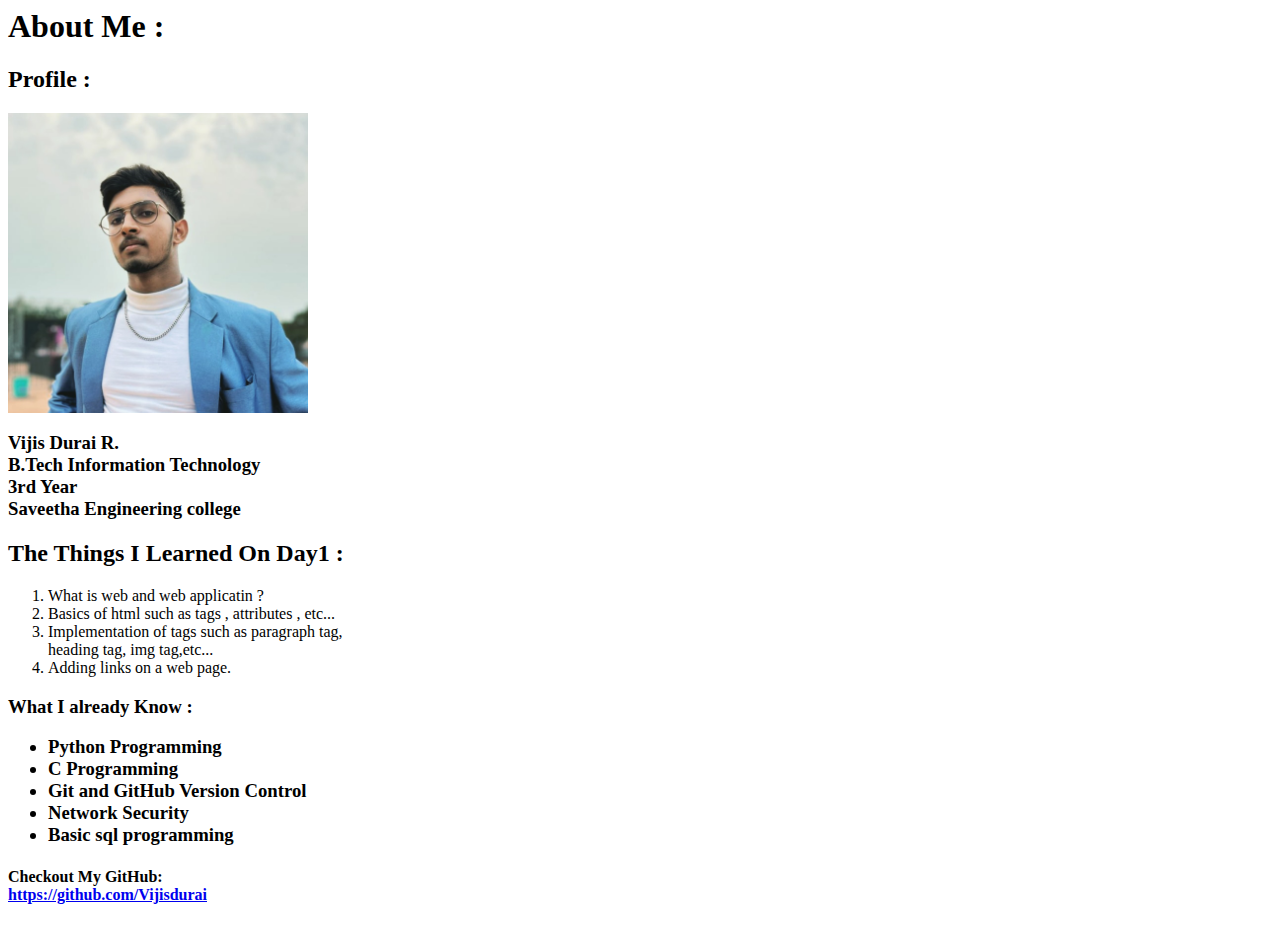
<file: day1/index.html>
<html lang="en">
<head>
    <meta charset="UTF-8">
    <meta name="viewport" content="width=device-width, initial-scale=1.0">
    <title>Vijis Durai</title>
    <h1>About Me :</h1>
</head>
<body>
    <h2>Profile :</h2>
    <img src="/day1/VIJIS.jpg" alt="image broken" height="300px" >
    <h3>
    <p>Vijis Durai R.
        <br>
        B.Tech Information Technology
        <br>
        3rd Year
        <br>
        Saveetha Engineering college
    </p></h3>
    <h2>The Things I Learned On Day1 :</h3>
    <ol>
       <li>What is web and web applicatin ?</li>
       <li>Basics of html such as tags , attributes , etc... </li>
       <li>Implementation of tags such as paragraph tag, 
        <br>heading tag, img tag,etc... </li>
       <li>Adding links on a web page.</li>
    </ol>
    <h3>What I already Know :
    <ul>
        <li>Python Programming</li>
        <li>C Programming</li>
        <li>Git and GitHub Version Control</li>
        <li>Network Security</li>
        <li>Basic sql programming</li>
    </ul>
</h3>
    <h4>Checkout My GitHub:
        <br>
    <a href="https://github.com/Vijisdurai">https://github.com/Vijisdurai</a>
    </h4>
</body>
</html>
</file>
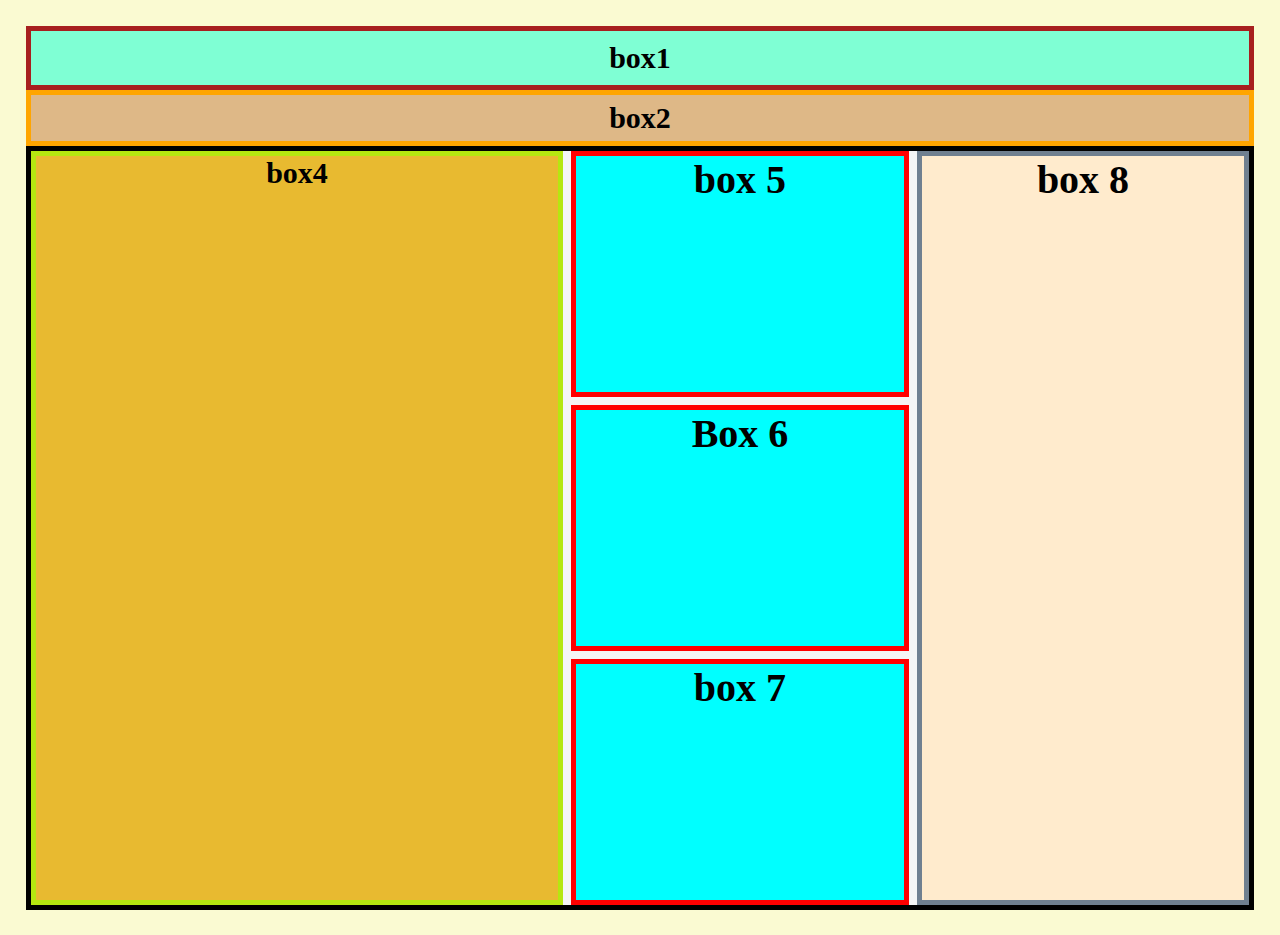
<file: day3/index.html>
<html lang="en">
<head>
    <meta charset="UTF-8">
    <meta name="viewport" content="width=device-width, initial-scale=1.0">
    <title>CSSbox Model</title>
    <link rel="stylesheet" href="/day3/index.css">
</head>
<body>
    <div class="container"></div>
        <div id="box1">
                box1
        </div>
        <div id="box2">
            box2
        </div>
        <div class="box3">
            <div id="box4">box4</div>
            <div class="middle-column">
                <div id="box5">box 5</div>
                <div id="box6">Box 6</div>
                <div id="box7">box 7</div>
            </div>
            <div id="box8">box 8</div>
        </div>
        
    </div>
</body>
</html>
</file>
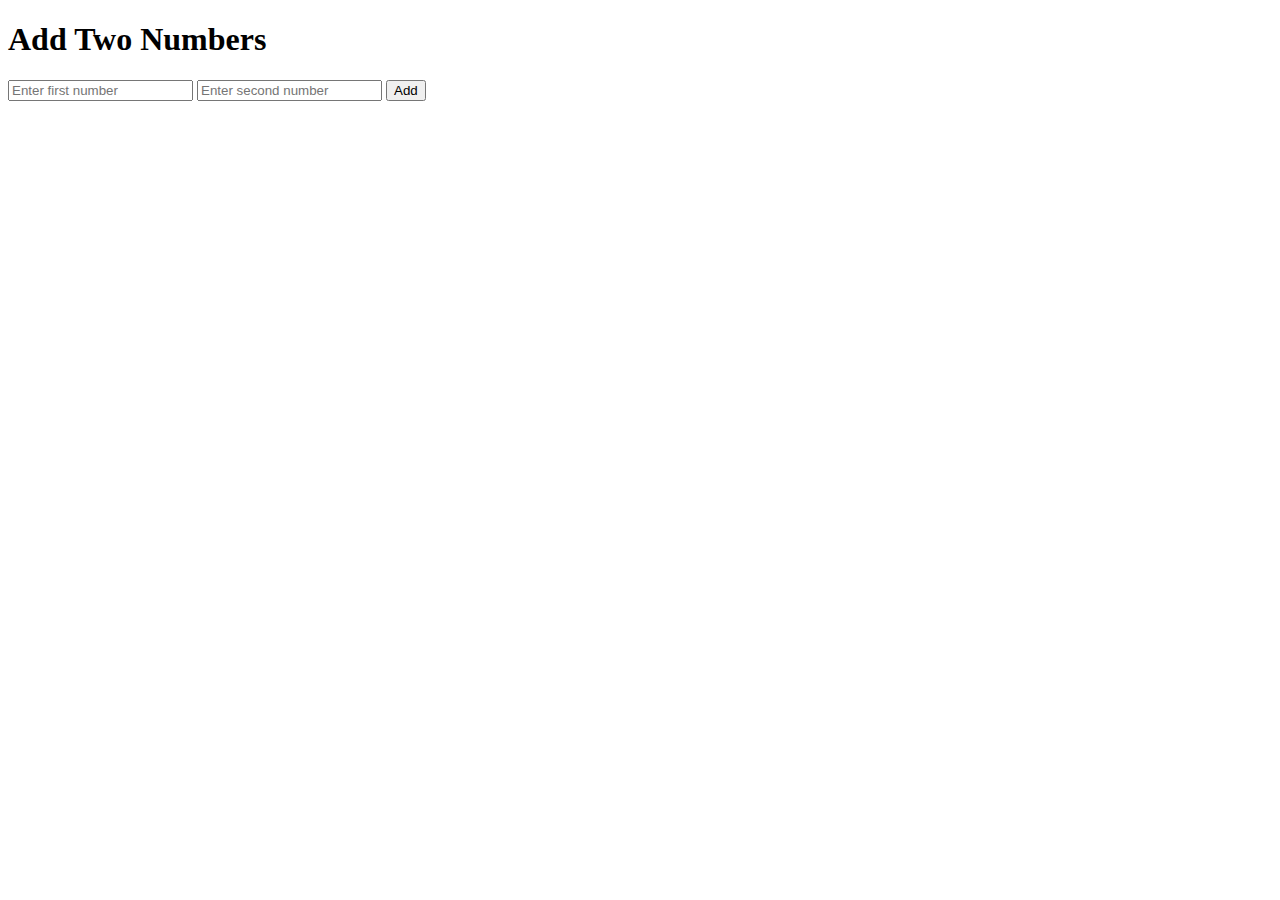
<file: day 10/task4.html>
<!DOCTYPE html>
<html lang="en">
<head>
    <meta charset="UTF-8">
    <meta name="viewport" content="width=device-width, initial-scale=1.0">
    <title>Add Two Numbers</title>
</head>
<body>
    <h1>Add Two Numbers</h1>
    <input type="text" id="num1" placeholder="Enter first number">
    <input type="text" id="num2" placeholder="Enter second number">
    <button id="addButton" onclick="add()">Add</button>
    <p id="result" style="font-size: xx-large;"></p>

    <script>
    function add() {
        var num1 = parseFloat(document.getElementById("num1").value);
        var num2 = parseFloat(document.getElementById("num2").value);
        var result = num1 + num2;
        document.getElementById("result").innerText = "Result: " + result;
    }
    </script>
</body>
</html>
</file>
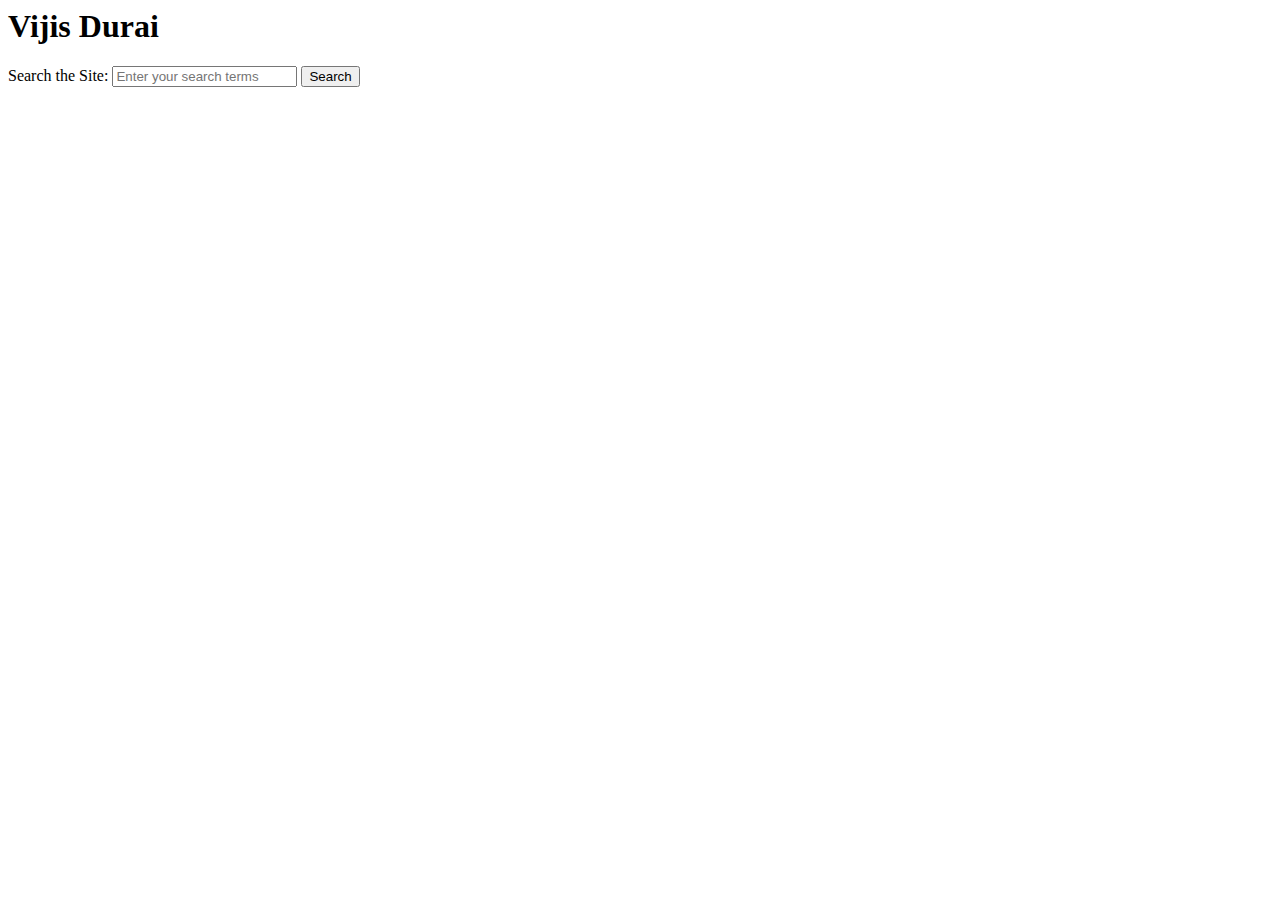
<file: day1/day1.html>
<html lang="en">
<head>
    <meta charset="UTF-8">
    <meta name="viewport" content="width=device-width, initial-scale=1.0">
    <title>Document</title>
    <h1>Vijis Durai</h1>
</head>
<body>
    <form action="search_results.php" method="get">
        <label for="search_query">Search the Site:</label>
        <input type="search" id="search_query" name="q" placeholder="Enter your search terms">
        <button type="submit">Search</button>
      </form>
      
      
    
      

    
</body>
</html>
</file>
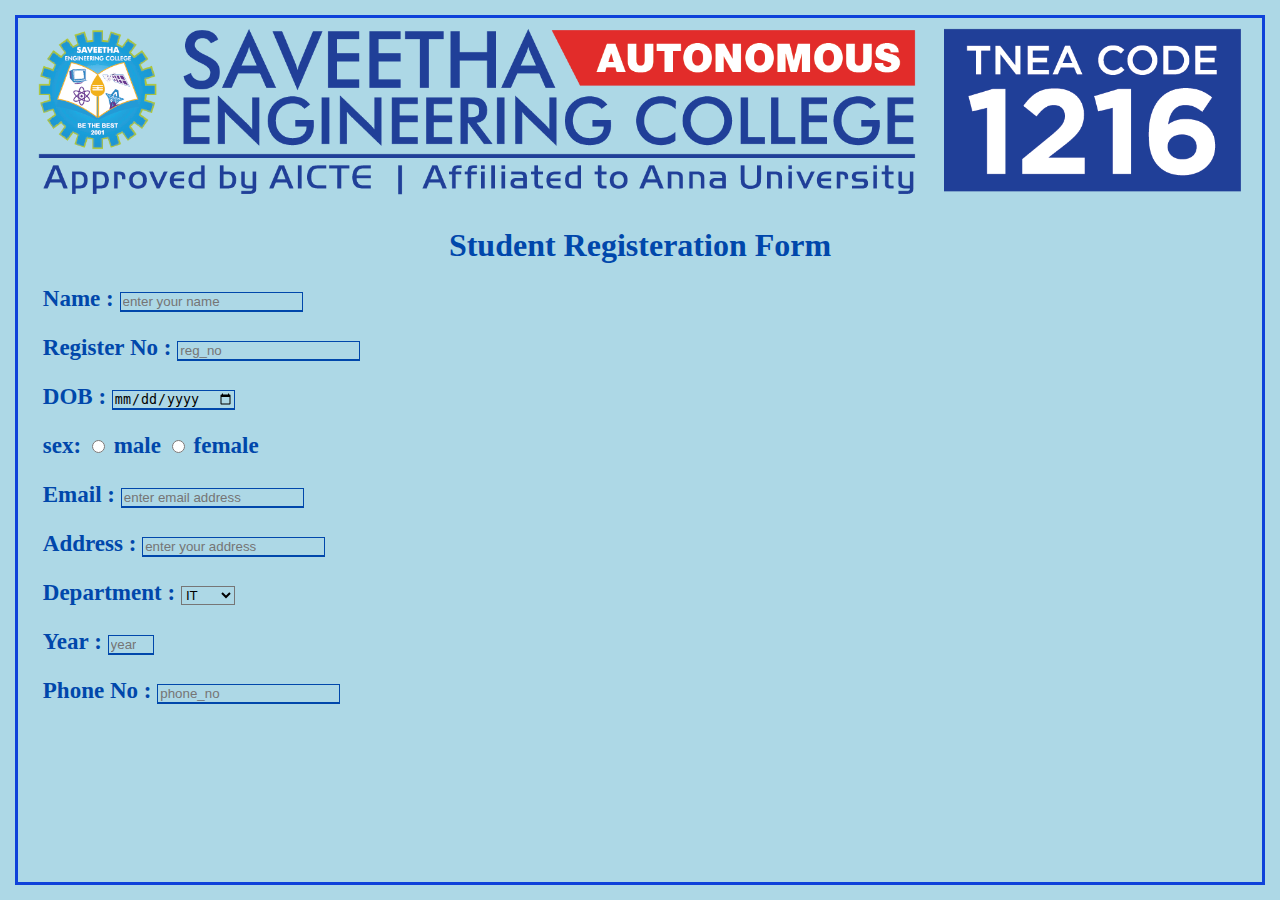
<file: day2/form.html>
<html lang="en">
<head>
    <meta charset="UTF-8">
    <meta name="viewport" content="width=device-width, initial-scale=1.0">
    <title>student registration form</title>
    <link rel="stylesheet" href="/day2/form.css">
</head>
<body>
    <center>
        <img src="/day2/saveetha.png" alt="image broken" >
        <h1>Student Registeration Form</h1>
        <form action="">
            <div>
                <div class="name">
                    <label for="name">Name :</label>
                    <input type="text" id="name" name="Name"  size="20" placeholder="enter your name">

                </div>
                <br>
                <div class="reg_no">
                    <label for="reg_no">Register No :</label>
                    <input type="tel" id="reg_no" name="reg_no" placeholder="reg_no">

                </div>
                <br>
                <div class="dob">
                    <label for="dob">DOB :</label>
                    <input type="date" id="dob" name="dob" placeholder="Date of Birth">

                </div>
                <br>
                <div class="sex">
                    sex:
                    <label for="option1">
                        <input class="sex" type="radio" id="option1" name="sex" value="male"> male
                    </label>
                    <label for="option2">
                        <input type="radio" id="option2" name="sex" value="female"> female
                    </label>
                    

                </div>
                <br>
                <div class="email">
                    <label for="email">Email :</label>
                    <input type="email" id="email" name="email" placeholder="enter email address">

                </div>
                <br>
                <div class="address">
                    <label for="address">Address :</label>
                    <input type="text" id="address" name="address" placeholder="enter your address">

                </div>
                <br>
                <div class="department">
                    <label for="department">Department :</label>
                    <select name="department" id="department">
                        <option value="IT">IT</option>
                        <option value="CSE">CSE</option>
                        <option value="AIDS">AIDS</option>
                        <option value="AIML">AIML</option>
                        <option value="IOT">IOT</option>
                        <option value="CS">CS</option>
                        <option value="EEE">EEE</option>
                        <option value="ECE">ECE</option>
                    </select>

                </div>
                <br>
                <div class="year">
                    <label for="year">Year :</label>
                    <input type="number" id=reg_no" name="reg_no" placeholder="year" min="1" max="4">

                </div>
                <br>
                <div class="phone_no">
                    <label for="phone_no">Phone No :</label>
                    <input type="tel" id="phone_no" name="phone_no" placeholder="phone_no" pattern="[0-9]{10}">

                </div>
            </div>
        </form>
    </center>
    
</body>
</html>
</file>
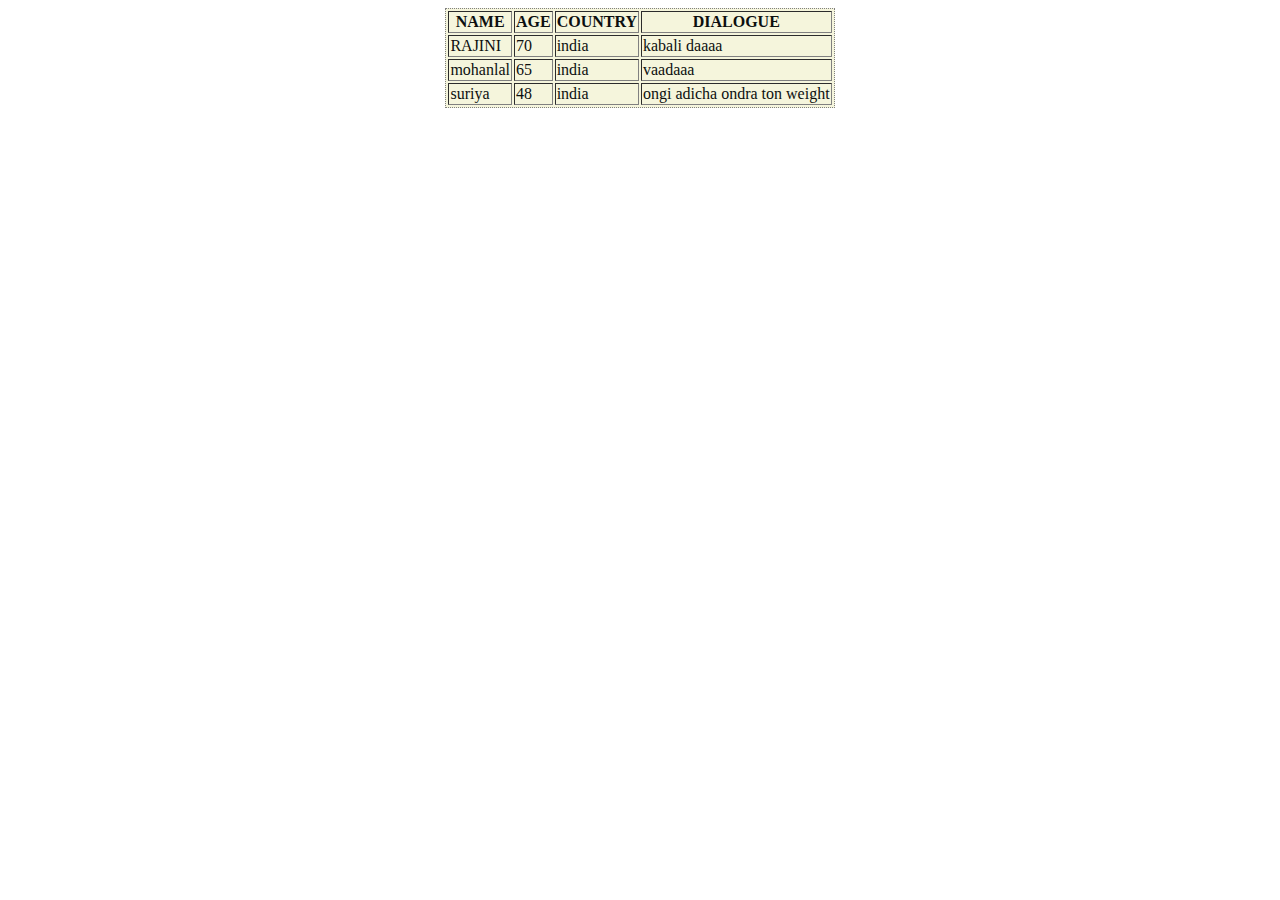
<file: day2/table.html>
<style>
    table{
        background-color: beige;
        border-style: dotted;
    

    }
</style>
<html lang="en">
<head>
    <meta charset="UTF-8">
    <meta name="viewport" content="width=device-width, initial-scale=1.0">
    <title>Table</title>
    
</head>
<body >
<center>
    <table border="1px" style="color: rgb(12, 15, 15);">

        <tr >
            <th>NAME</th>
            <th>AGE</th>
            <th>COUNTRY</th>
            <th>DIALOGUE</th>
        </tr>
        <TR>
            <TD>RAJINI</TD>
            <TD>70</TD>
            <TD>india</TD>
            <td>kabali daaaa</td>
        </TR>
        <tr>
            <td>mohanlal</td>
            <td>65</td>
            <td>india</td>
            <td>vaadaaa</td>
        </tr>
        <tr>
            <td>suriya</td>
            <td>48</td>
            <td>india</td>
            <td>ongi adicha ondra ton weight</td>
        </tr>
    </table>
</center>
</body>
</html>
</file>
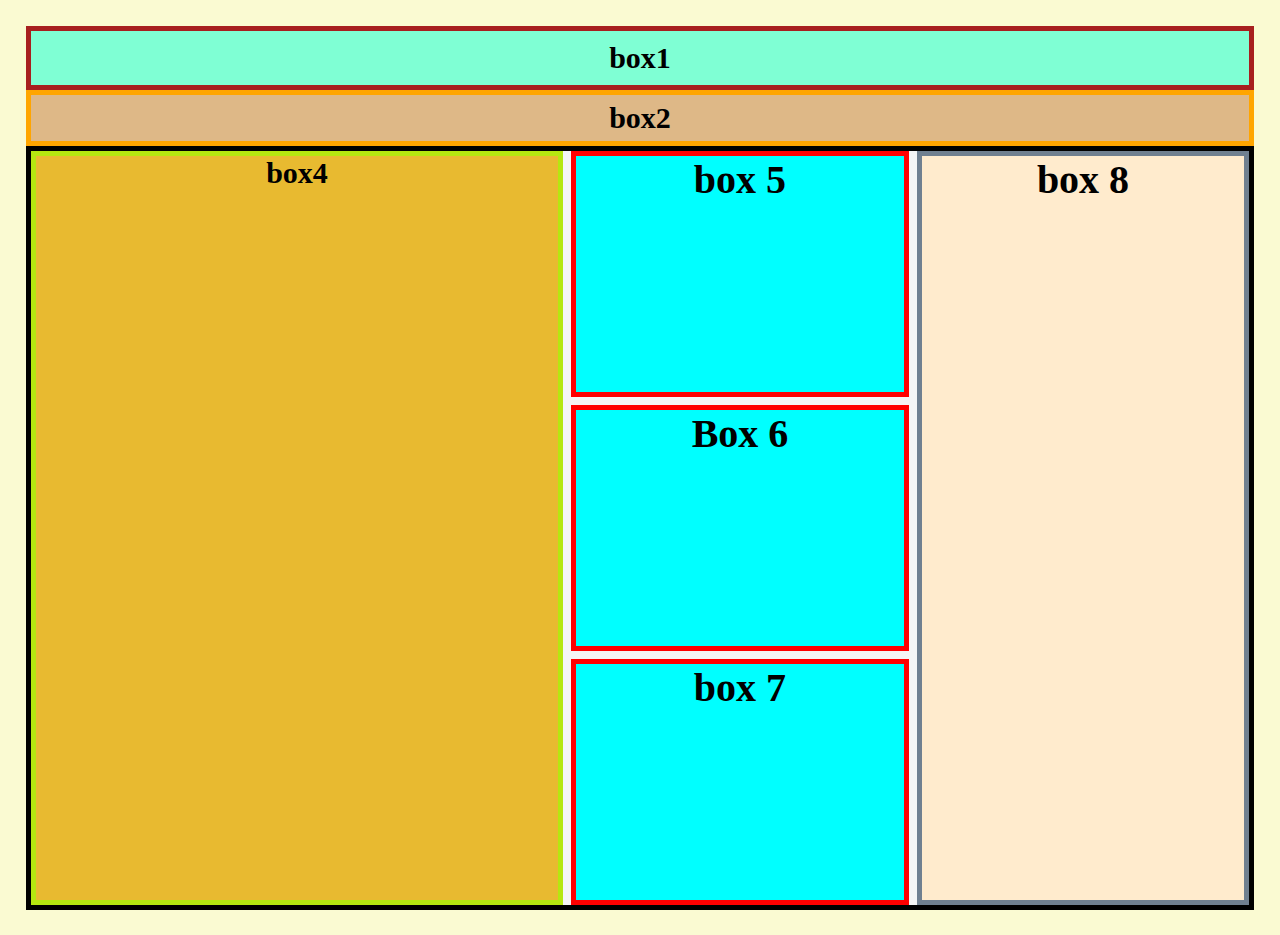
<file: day3/CssBox.html>
<html lang="en">
<head>
    <meta charset="UTF-8">
    <meta name="viewport" content="width=device-width, initial-scale=1.0">
    <title>CSSbox Model</title>
    <link rel="stylesheet" href="/day3/CssBox.css">
</head>
<body>
    <div class="container"></div>
        <div id="box1">
                box1
        </div>
        <div id="box2">
            box2
        </div>
        <div class="box3">
            <div id="box4">box4</div>
            <div class="middle-column">
                <div id="box5">box 5</div>
                <div id="box6">Box 6</div>
                <div id="box7">box 7</div>
            </div>
            <div id="box8">box 8</div>
        </div>
        
    </div>
</body>
</html>
</file>
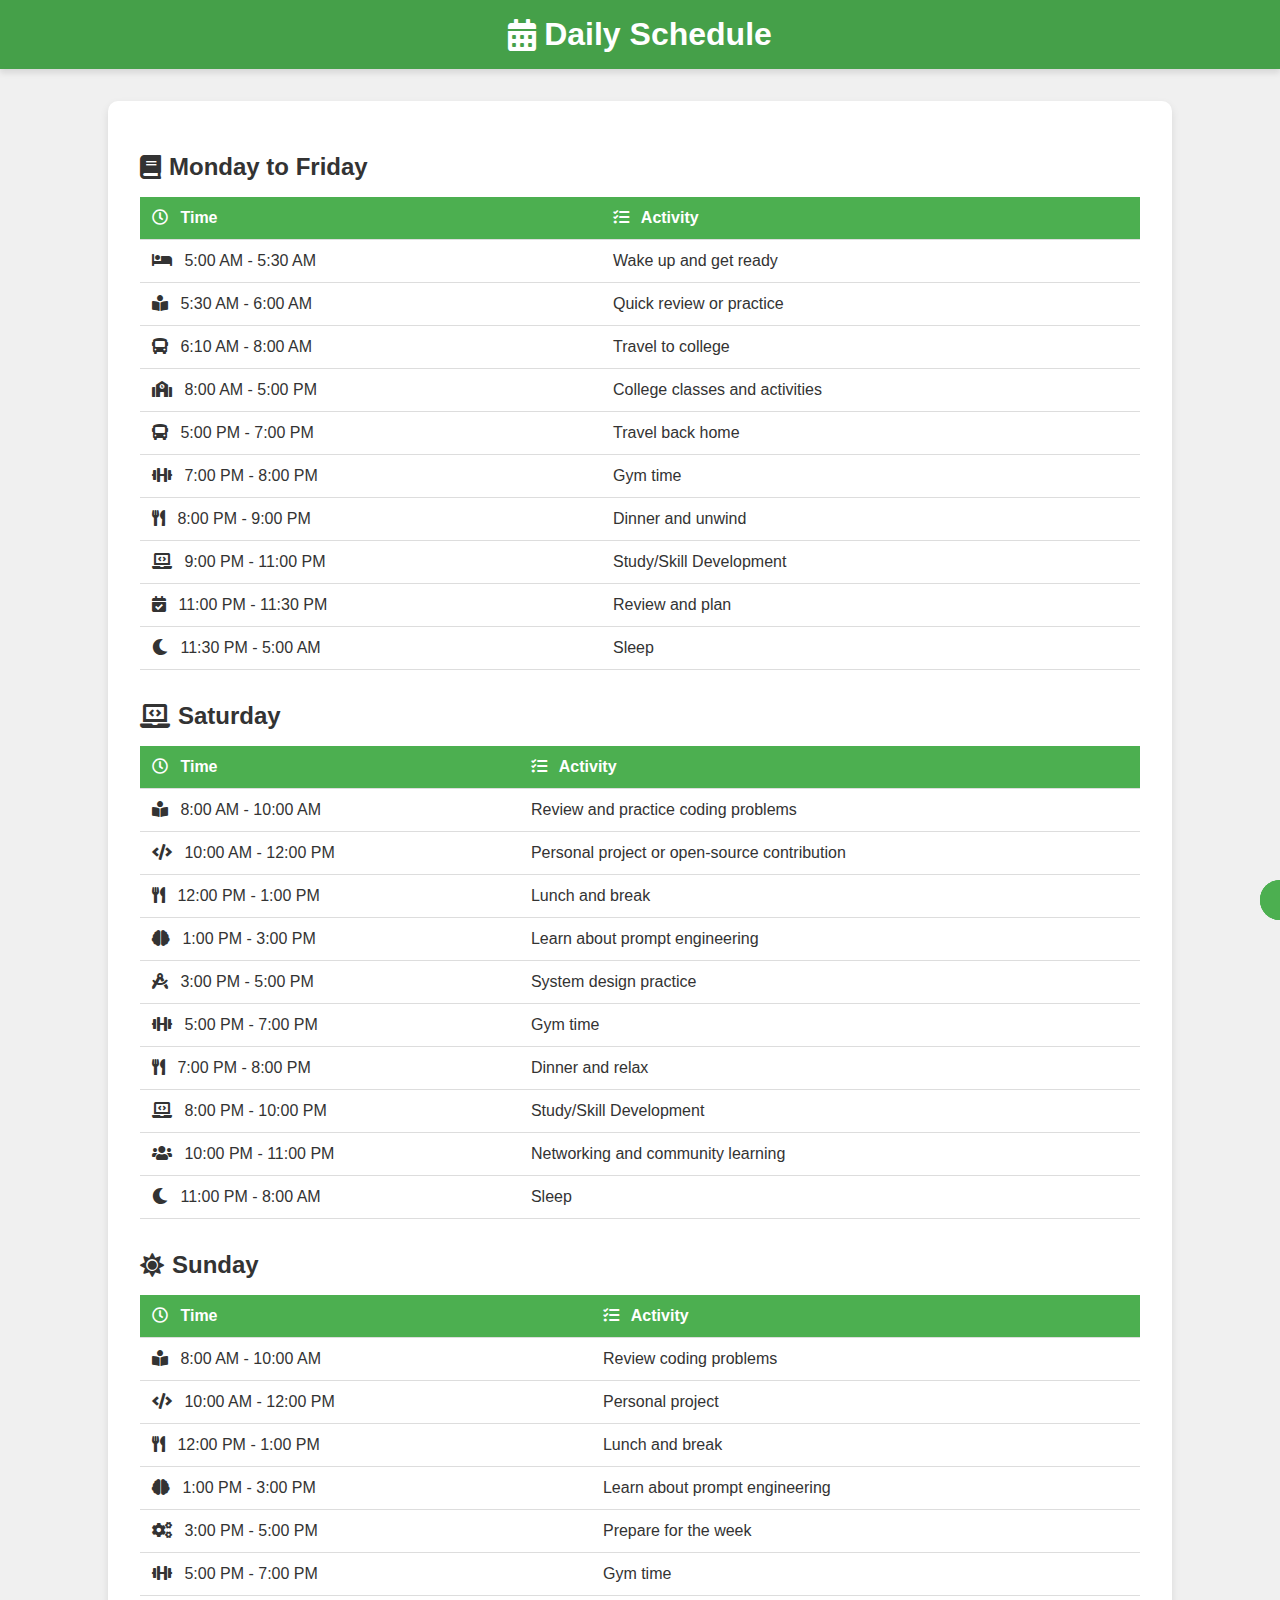
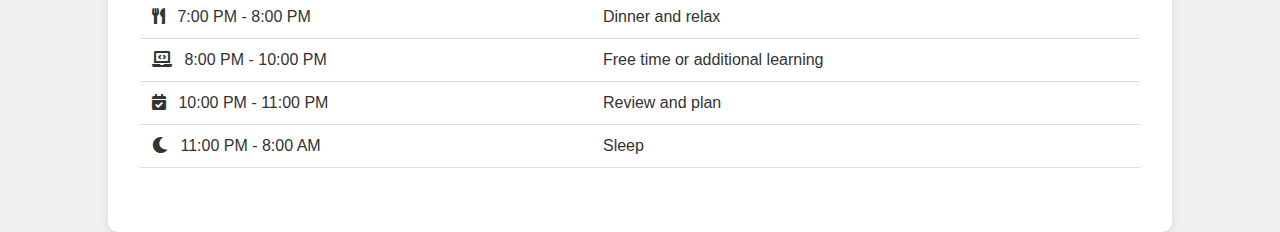
<file: project/s.html>
<!DOCTYPE html>
<html lang="en">
<head>
    <meta charset="UTF-8">
    <meta name="viewport" content="width=device-width, initial-scale=1.0">
    <title>Student Schedule</title>
    <link rel="stylesheet" href="/project/s.css">
    <link rel="stylesheet" href="https://cdnjs.cloudflare.com/ajax/libs/font-awesome/5.15.4/css/all.min.css">
</head>
<body>
    <header>
        <h1><i class="fas fa-calendar-alt"></i>Daily Schedule</h1>
    </header>
    <div class="container">
        <div class="day-schedule">
            <h2><i class="fas fa-book"></i> Monday to Friday</h2>
            <table>
                <thead>
                    <tr>
                        <th><i class="far fa-clock"></i> Time</th>
                        <th><i class="fas fa-tasks"></i> Activity</th>
                    </tr>
                </thead>
                <tbody>
                    <tr>
                        <td data-label="Time"><i class="fas fa-bed"></i> 5:00 AM - 5:30 AM</td>
                        <td data-label="Activity">Wake up and get ready</td>
                    </tr>
                    <tr>
                        <td data-label="Time"><i class="fas fa-book-reader"></i> 5:30 AM - 6:00 AM</td>
                        <td data-label="Activity">Quick review or practice</td>
                    </tr>
                    <tr>
                        <td data-label="Time"><i class="fas fa-bus"></i> 6:10 AM - 8:00 AM</td>
                        <td data-label="Activity">Travel to college</td>
                    </tr>
                    <tr>
                        <td data-label="Time"><i class="fas fa-school"></i> 8:00 AM - 5:00 PM</td>
                        <td data-label="Activity">College classes and activities</td>
                    </tr>
                    <tr>
                        <td data-label="Time"><i class="fas fa-bus"></i> 5:00 PM - 7:00 PM</td>
                        <td data-label="Activity">Travel back home</td>
                    </tr>
                    <tr>
                        <td data-label="Time"><i class="fas fa-dumbbell"></i> 7:00 PM - 8:00 PM</td>
                        <td data-label="Activity">Gym time</td>
                    </tr>
                    <tr>
                        <td data-label="Time"><i class="fas fa-utensils"></i> 8:00 PM - 9:00 PM</td>
                        <td data-label="Activity">Dinner and unwind</td>
                    </tr>
                    <tr>
                        <td data-label="Time"><i class="fas fa-laptop-code"></i> 9:00 PM - 11:00 PM</td>
                        <td data-label="Activity">Study/Skill Development</td>
                    </tr>
                    <tr>
                        <td data-label="Time"><i class="fas fa-calendar-check"></i> 11:00 PM - 11:30 PM</td>
                        <td data-label="Activity">Review and plan</td>
                    </tr>
                    <tr>
                        <td data-label="Time"><i class="fas fa-moon"></i> 11:30 PM - 5:00 AM</td>
                        <td data-label="Activity">Sleep</td>
                    </tr>
                </tbody>
            </table>
        </div>
        <div class="day-schedule">
            <h2><i class="fas fa-laptop-code"></i> Saturday</h2>
            <table>
                <thead>
                    <tr>
                        <th><i class="far fa-clock"></i> Time</th>
                        <th><i class="fas fa-tasks"></i> Activity</th>
                    </tr>
                </thead>
                <tbody>
                    <tr>
                        <td data-label="Time"><i class="fas fa-book-reader"></i> 8:00 AM - 10:00 AM</td>
                        <td data-label="Activity">Review and practice coding problems</td>
                    </tr>
                    <tr>
                        <td data-label="Time"><i class="fas fa-code"></i> 10:00 AM - 12:00 PM</td>
                        <td data-label="Activity">Personal project or open-source contribution</td>
                    </tr>
                    <tr>
                        <td data-label="Time"><i class="fas fa-utensils"></i> 12:00 PM - 1:00 PM</td>
                        <td data-label="Activity">Lunch and break</td>
                    </tr>
                    <tr>
                        <td data-label="Time"><i class="fas fa-brain"></i> 1:00 PM - 3:00 PM</td>
                        <td data-label="Activity">Learn about prompt engineering</td>
                    </tr>
                    <tr>
                        <td data-label="Time"><i class="fas fa-drafting-compass"></i> 3:00 PM - 5:00 PM</td>
                        <td data-label="Activity">System design practice</td>
                    </tr>
                    <tr>
                        <td data-label="Time"><i class="fas fa-dumbbell"></i> 5:00 PM - 7:00 PM</td>
                        <td data-label="Activity">Gym time</td>
                    </tr>
                    <tr>
                        <td data-label="Time"><i class="fas fa-utensils"></i> 7:00 PM - 8:00 PM</td>
                        <td data-label="Activity">Dinner and relax</td>
                    </tr>
                    <tr>
                        <td data-label="Time"><i class="fas fa-laptop-code"></i> 8:00 PM - 10:00 PM</td>
                        <td data-label="Activity">Study/Skill Development</td>
                    </tr>
                    <tr>
                        <td data-label="Time"><i class="fas fa-users"></i> 10:00 PM - 11:00 PM</td>
                        <td data-label="Activity">Networking and community learning</td>
                    </tr>
                    <tr>
                        <td data-label="Time"><i class="fas fa-moon"></i> 11:00 PM - 8:00 AM</td>
                        <td data-label="Activity">Sleep</td>
                    </tr>
                </tbody>
            </table>
        </div>
        <div class="day-schedule">
            <h2><i class="fas fa-sun"></i> Sunday</h2>
            <table>
                <thead>
                    <tr>
                        <th><i class="far fa-clock"></i> Time</th>
                        <th><i class="fas fa-tasks"></i> Activity</th>
                    </tr>
                </thead>
                <tbody>
                    <tr>
                        <td data-label="Time"><i class="fas fa-book-reader"></i> 8:00 AM - 10:00 AM</td>
                        <td data-label="Activity">Review coding problems</td>
                    </tr>
                    <tr>
                        <td data-label="Time"><i class="fas fa-code"></i> 10:00 AM - 12:00 PM</td>
                        <td data-label="Activity">Personal project</td>
                    </tr>
                    <tr>
                        <td data-label="Time"><i class="fas fa-utensils"></i> 12:00 PM - 1:00 PM</td>
                        <td data-label="Activity">Lunch and break</td>
                    </tr>
                    <tr>
                        <td data-label="Time"><i class="fas fa-brain"></i> 1:00 PM - 3:00 PM</td>
                        <td data-label="Activity">Learn about prompt engineering</td>
                    </tr>
                    <tr>
                        <td data-label="Time"><i class="fas fa-cogs"></i> 3:00 PM - 5:00 PM</td>
                        <td data-label="Activity">Prepare for the week</td>
                    </tr>
                    <tr>
                        <td data-label="Time"><i class="fas fa-dumbbell"></i> 5:00 PM - 7:00 PM</td>
                        <td data-label="Activity">Gym time</td>
                    </tr>
                    <tr>
                        <td data-label="Time"><i class="fas fa-utensils"></i> 7:00 PM - 8:00 PM</td>
                        <td data-label="Activity">Dinner and relax</td>
                    </tr>
                    <tr>
                        <td data-label="Time"><i class="fas fa-laptop-code"></i> 8:00 PM - 10:00 PM</td>
                        <td data-label="Activity">Free time or additional learning</td>
                    </tr>
                    <tr>
                        <td data-label="Time"><i class="fas fa-calendar-check"></i> 10:00 PM - 11:00 PM</td>
                        <td data-label="Activity">Review and plan</td>
                    </tr>
                    <tr>
                        <td data-label="Time"><i class="fas fa-moon"></i> 11:00 PM - 8:00 AM</td>
                        <td data-label="Activity">Sleep</td>
</file>
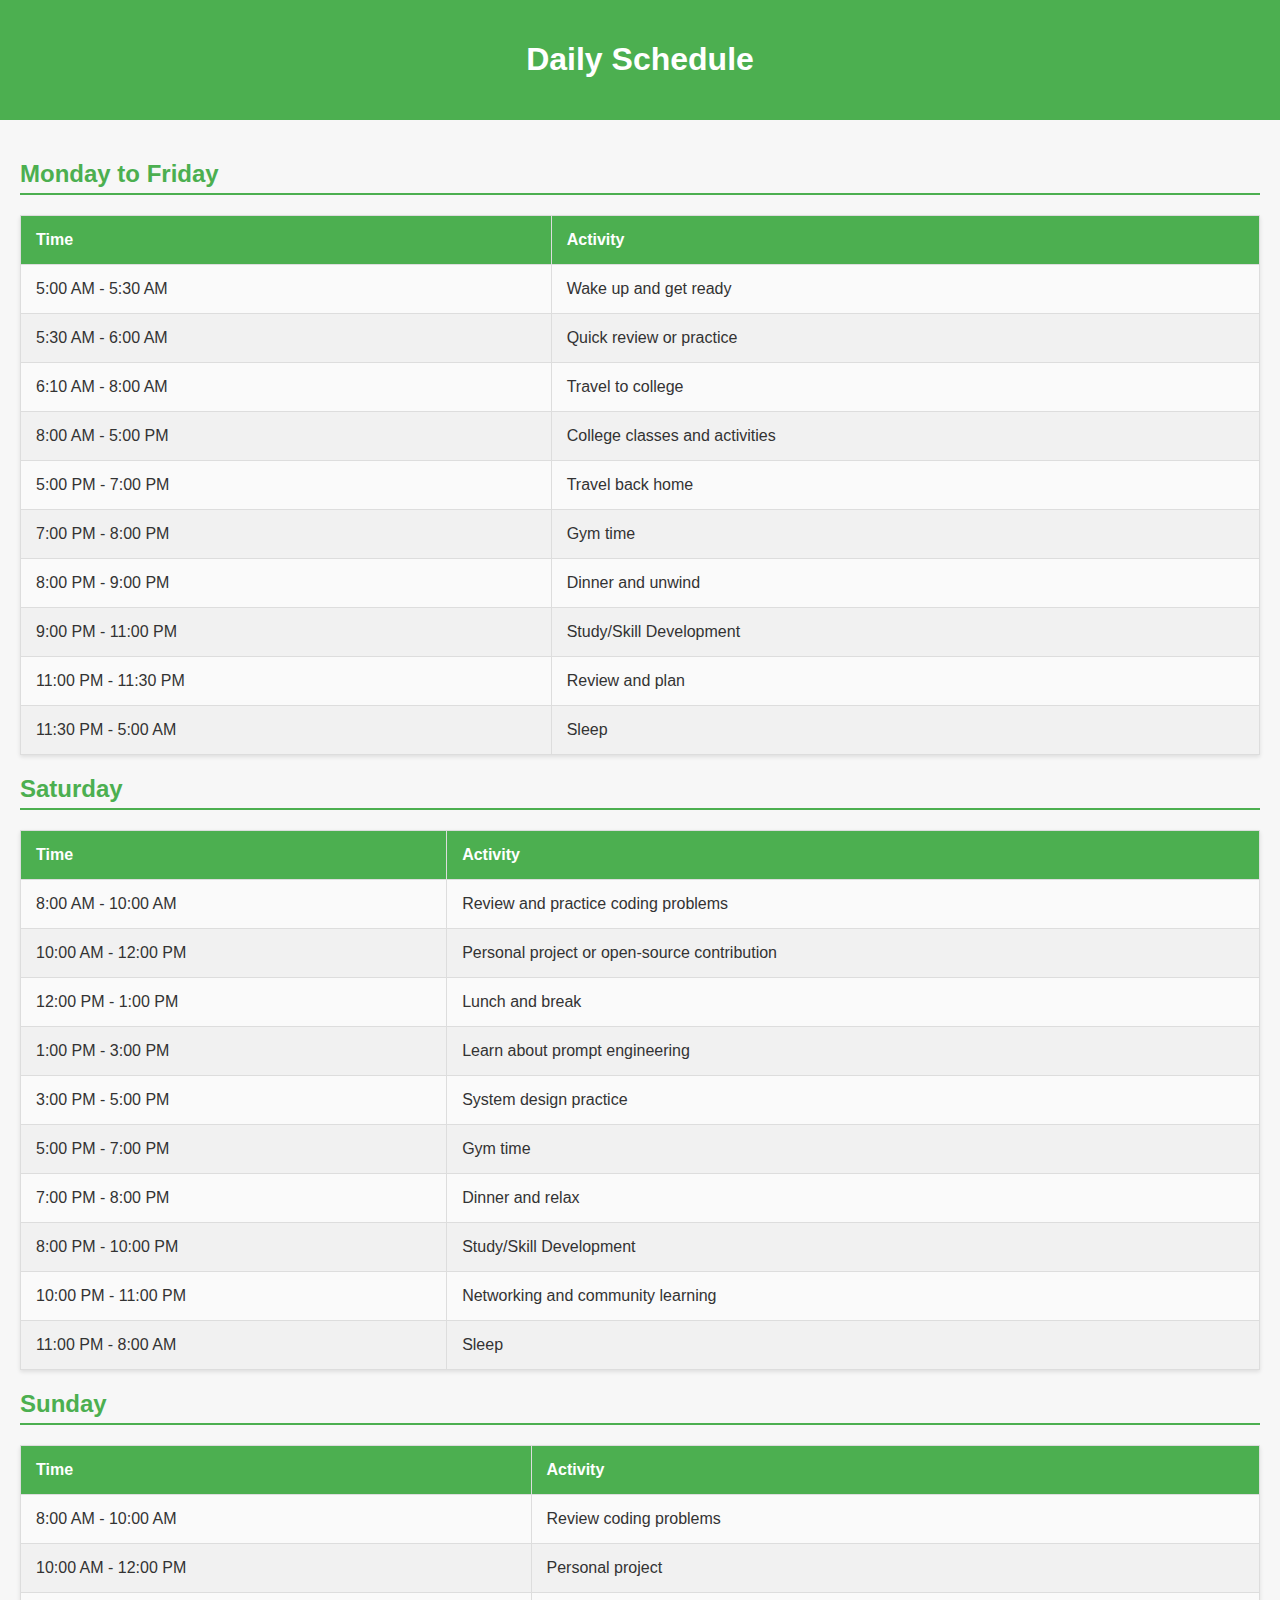
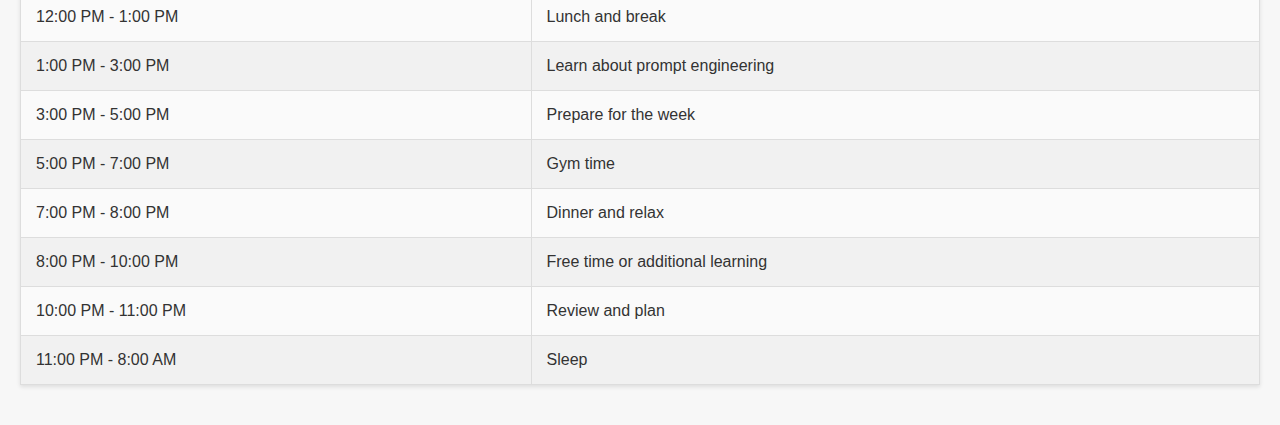
<file: project/schdecule.html>
<!DOCTYPE html>
<html lang="en">
<head>
    <meta charset="UTF-8">
    <meta name="viewport" content="width=device-width, initial-scale=1.0">
    <title>Daily Schedule</title>
    <link rel="stylesheet" href="/project/schdecule.css">
</head>
<body>
    <header>
        <h1>Daily Schedule</h1>
    </header>
    <div class="container">
        <div class="day-schedule">
            <h2>Monday to Friday</h2>
            <table>
                <thead>
                    <tr>
                        <th>Time</th>
                        <th>Activity</th>
                    </tr>
                </thead>
                <tbody>
                    <tr>
                        <td data-label="Time">5:00 AM - 5:30 AM</td>
                        <td data-label="Activity">Wake up and get ready</td>
                    </tr>
                    <tr>
                        <td data-label="Time">5:30 AM - 6:00 AM</td>
                        <td data-label="Activity">Quick review or practice</td>
                    </tr>
                    <tr>
                        <td data-label="Time">6:10 AM - 8:00 AM</td>
                        <td data-label="Activity">Travel to college</td>
                    </tr>
                    <tr>
                        <td data-label="Time">8:00 AM - 5:00 PM</td>
                        <td data-label="Activity">College classes and activities</td>
                    </tr>
                    <tr>
                        <td data-label="Time">5:00 PM - 7:00 PM</td>
                        <td data-label="Activity">Travel back home</td>
                    </tr>
                    <tr>
                        <td data-label="Time">7:00 PM - 8:00 PM</td>
                        <td data-label="Activity">Gym time</td>
                    </tr>
                    <tr>
                        <td data-label="Time">8:00 PM - 9:00 PM</td>
                        <td data-label="Activity">Dinner and unwind</td>
                    </tr>
                    <tr>
                        <td data-label="Time">9:00 PM - 11:00 PM</td>
                        <td data-label="Activity">Study/Skill Development</td>
                    </tr>
                    <tr>
                        <td data-label="Time">11:00 PM - 11:30 PM</td>
                        <td data-label="Activity">Review and plan</td>
                    </tr>
                    <tr>
                        <td data-label="Time">11:30 PM - 5:00 AM</td>
                        <td data-label="Activity">Sleep</td>
                    </tr>
                </tbody>
            </table>
        </div>
        <div class="day-schedule">
            <h2>Saturday</h2>
            <table>
                <thead>
                    <tr>
                        <th>Time</th>
                        <th>Activity</th>
                    </tr>
                </thead>
                <tbody>
                    <tr>
                        <td data-label="Time">8:00 AM - 10:00 AM</td>
                        <td data-label="Activity">Review and practice coding problems</td>
                    </tr>
                    <tr>
                        <td data-label="Time">10:00 AM - 12:00 PM</td>
                        <td data-label="Activity">Personal project or open-source contribution</td>
                    </tr>
                    <tr>
                        <td data-label="Time">12:00 PM - 1:00 PM</td>
                        <td data-label="Activity">Lunch and break</td>
                    </tr>
                    <tr>
                        <td data-label="Time">1:00 PM - 3:00 PM</td>
                        <td data-label="Activity">Learn about prompt engineering</td>
                    </tr>
                    <tr>
                        <td data-label="Time">3:00 PM - 5:00 PM</td>
                        <td data-label="Activity">System design practice</td>
                    </tr>
                    <tr>
                        <td data-label="Time">5:00 PM - 7:00 PM</td>
                        <td data-label="Activity">Gym time</td>
                    </tr>
                    <tr>
                        <td data-label="Time">7:00 PM - 8:00 PM</td>
                        <td data-label="Activity">Dinner and relax</td>
                    </tr>
                    <tr>
                        <td data-label="Time">8:00 PM - 10:00 PM</td>
                        <td data-label="Activity">Study/Skill Development</td>
                    </tr>
                    <tr>
                        <td data-label="Time">10:00 PM - 11:00 PM</td>
                        <td data-label="Activity">Networking and community learning</td>
                    </tr>
                    <tr>
                        <td data-label="Time">11:00 PM - 8:00 AM</td>
                        <td data-label="Activity">Sleep</td>
                    </tr>
                </tbody>
            </table>
        </div>
        <div class="day-schedule">
            <h2>Sunday</h2>
            <table>
                <thead>
                    <tr>
                        <th>Time</th>
                        <th>Activity</th>
                    </tr>
                </thead>
                <tbody>
                    <tr>
                        <td data-label="Time">8:00 AM - 10:00 AM</td>
                        <td data-label="Activity">Review coding problems</td>
                    </tr>
                    <tr>
                        <td data-label="Time">10:00 AM - 12:00 PM</td>
                        <td data-label="Activity">Personal project</td>
                    </tr>
                    <tr>
                        <td data-label="Time">12:00 PM - 1:00 PM</td>
                        <td data-label="Activity">Lunch and break</td>
                    </tr>
                    <tr>
                        <td data-label="Time">1:00 PM - 3:00 PM</td>
                        <td data-label="Activity">Learn about prompt engineering</td>
                    </tr>
                    <tr>
                        <td data-label="Time">3:00 PM - 5:00 PM</td>
                        <td data-label="Activity">Prepare for the week</td>
                    </tr>
                    <tr>
                        <td data-label="Time">5:00 PM - 7:00 PM</td>
                        <td data-label="Activity">Gym time</td>
                    </tr>
                    <tr>
                        <td data-label="Time">7:00 PM - 8:00 PM</td>
                        <td data-label="Activity">Dinner and relax</td>
                    </tr>
                    <tr>
                        <td data-label="Time">8:00 PM - 10:00 PM</td>
                        <td data-label="Activity">Free time or additional learning</td>
                    </tr>
                    <tr>
                        <td data-label="Time">10:00 PM - 11:00 PM</td>
                        <td data-label="Activity">Review and plan</td>
                    </tr>
                    <tr>
                        <td data-label="Time">11:00 PM - 8:00 AM</td>
                        <td data-label="Activity">Sleep</td>
                    </tr>
                </tbody>
            </table>
        </div>
    </div>
</body>
</html>
</file>
<file: day3/index.css>
*{
    margin:0;
    padding: 0;
    box-sizing: border-box;
}
body{
    margin: 2%;
    justify-content: center;
    overflow: hidden;
    background-color: lightgoldenrodyellow;
}
.container{
    height: 95v;
    width: 100%;
    display: flex;
    flex-direction: column;
    text-align: center;
}
#box1{
    padding: 10px;
    background-color: aquamarine;
    border: 5px solid rgb(167, 31, 31);
    text-align: center;
    font-size: 30;
    font-weight: 900;
}
#box2{
    padding: 6px;
    background-color: burlywood;
    text-align: center;
    border: 5px solid orange;
    font-size: 30;
    font-weight: 900;
}
.box3{
    height: 90%;
    width: 100%;
    background-color: rgb(227, 143, 16);
    border: 5px solid black;
    flex-grow: 1;
    display: flex;
    flex-direction: row;
    
}
#box4{
    flex-grow: 2;
    background-color:rgb(232, 186, 48);
    border: 5px solid rgb(181, 231, 16);
    text-align: center;
    font-family: 'Times New Roman', Times, serif;
    font-size: 30;
    font-weight: 900;
}
.middle-column{
    flex-grow: 1;
    background-color:whitesmoke;
    text-align: center;
    font-size: 40;
    font-weight:900;
    display: flex;
    flex-direction: column;
}
.middle-column div{
    flex-grow: 1;
    margin: 0px 8px;
    border: solid 5px red;
    background-color: aqua;
}
.middle-column div + div{
    margin-top: 8px;
}
#box8{
    flex-grow: 1;
    border: solid 5px slategray;
    text-align: center;
    font-size: 40;
    font-weight:900;
    background-color: blanchedalmond;
}
</file>
<file: day2/form.css>
body{
    background-color: #ADD8E6;
    border: rgb(14, 65, 218) solid;
    margin: 15px;
    color: #0047AB;
    
}
img{
    width: 100%;
}
div{
    text-align: left;
    padding-left: 1%;
    font-size: larger;
    font-weight: bold;
    tab-size: 10%;
}
input{
    background-color: #ADD8E6;
    border: 1px solid #0047AB;
    border-bottom: 2px solid #0047AB;
}
select{
    background-color: #ADD8E6;
}
</file>
<file: day3/CssBox.css>
*{
    margin:0;
    padding: 0;
    box-sizing: border-box;
}
body{
    margin: 2%;
    justify-content: center;
    overflow: hidden;
    background-color: lightgoldenrodyellow;
}
.container{
    height: 95v;
    width: 100%;
    display: flex;
    flex-direction: column;
    text-align: center;
}
#box1{
    padding: 10px;
    background-color: aquamarine;
    border: 5px solid rgb(167, 31, 31);
    text-align: center;
    font-size: 30;
    font-weight: 900;
}
#box2{
    padding: 6px;
    background-color: burlywood;
    text-align: center;
    border: 5px solid orange;
    font-size: 30;
    font-weight: 900;
}
.box3{
    height: 90%;
    width: 100%;
    background-color: rgb(227, 143, 16);
    border: 5px solid black;
    flex-grow: 1;
    display: flex;
    flex-direction: row;
    
}
#box4{
    flex-grow: 2;
    background-color:rgb(232, 186, 48);
    border: 5px solid rgb(181, 231, 16);
    text-align: center;
    font-family: 'Times New Roman', Times, serif;
    font-size: 30;
    font-weight: 900;
}
.middle-column{
    flex-grow: 1;
    background-color:whitesmoke;
    text-align: center;
    font-size: 40;
    font-weight:900;
    display: flex;
    flex-direction: column;
}
.middle-column div{
    flex-grow: 1;
    margin: 0px 8px;
    border: solid 5px red;
    background-color: aqua;
}
.middle-column div + div{
    margin-top: 8px;
}
#box8{
    flex-grow: 1;
    border: solid 5px slategray;
    text-align: center;
    font-size: 40;
    font-weight:900;
    background-color: blanchedalmond;
}
</file>
<file: project/s.css>
/* General Styles */
*{
    cursor: pointer;
}
body {
    font-family: 'Arial', sans-serif;
    background: #f0f0f0;
    color: #333;
    margin: 0;
    padding: 0;
    display: flex;
    flex-direction: column;
    align-items: center;
    justify-content: center;
    min-height: 100vh;
}

header {
    background: #4CAF50;
    color: white;
    width: 100%;
    text-align: center;
    padding: 1rem 0;
    box-shadow: 0 4px 6px rgba(0, 0, 0, 0.1);
    margin-bottom: 2rem;
    transition: background 0.3s ease-in-out;
}

header:hover {
    background: #45a049;
}

h1 {
    margin: 0;
    font-size: 2rem;
    display: flex;
    align-items: center;
    justify-content: center;
}

h1 i {
    margin-right: 0.5rem;
}

.container {
    width: 90%;
    max-width: 1000px;
    background: white;
    padding: 2rem;
    box-shadow: 0 4px 8px rgba(0, 0, 0, 0.1);
    border-radius: 10px;
}

.day-schedule {
    margin-bottom: 2rem;
}

h2 {
    font-size: 1.5rem;
    margin-bottom: 1rem;
    display: flex;
    align-items: center;
}

h2 i {
    margin-right: 0.5rem;
}

table {
    width: 100%;
    border-collapse: collapse;
    margin-bottom: 1rem;
}

thead {
    background: #4CAF50;
    color: white;
}

th, td {
    padding: 0.75rem;
    text-align: left;
    border-bottom: 1px solid #ddd;
}

th i, td i {
    margin-right: 0.5rem;
}

tbody tr:hover {
    background: #cecaca;
    transition: background 0.2s ease-in-out;
}

td[data-label] {
    display: block;
}

@media (min-width: 600px) {
    td[data-label] {
        display: table-cell;
    }
}

/* Adding Animations */
@keyframes slideIn {
    from {
        opacity: 0;
        transform: translateY(20px);
    }
    to {
        opacity: 1;
        transform: translateY(0);
    }
}

header, .container, .day-schedule {
    animation: slideIn 0.6s ease-out;
}

/* Additional Shapes and Icons */
.day-schedule:before {
    content: '';
    position: absolute;
    top: -20px;
    left: -20px;
    width: 40px;
    height: 40px;
    background: #4CAF50;
    border-radius: 50%;
    z-index: -1;
}

.day-schedule:after {
    content: '';
    position: absolute;
    bottom: -20px;
    right: -20px;
    width: 40px;
    height: 40px;
    background: #4CAF50;
    border-radius: 50%;
    z-index: -1;
}
</file>
<file: project/schdecule.css>
body {
    font-family: 'Arial', sans-serif;
    margin: 0;
    padding: 0;
    box-sizing: border-box;
    background-color: #f7f7f7;
    color: #333;
}

header {
    background: #4CAF50;
    color: white;
    padding: 20px 0;
    text-align: center;
}

.container {
    padding: 20px;
}

.day-schedule {
    margin-bottom: 20px;
}

h2 {
    color: #4CAF50;
    border-bottom: 2px solid #4CAF50;
    padding-bottom: 5px;
    margin-bottom: 20px;
}

table {
    width: 100%;
    border-collapse: collapse;
    margin-bottom: 20px;
    background-color: white;
    box-shadow: 0 2px 4px rgba(0, 0, 0, 0.1);
}

table, th, td {
    border: 1px solid #ddd;
}

th, td {
    padding: 15px;
    text-align: left;
}

th {
    background-color: #4CAF50;
    color: white;
}

td {
    background-color: #fafafa;
}

tbody tr:nth-child(even) td {
    background-color: #f1f1f1;
}

@media (max-width: 600px) {
    table, thead, tbody, th, td, tr {
        display: block;
    }

    th {
        position: absolute;
        top: -9999px;
        left: -9999px;
    }

    tr {
        border: 1px solid #ccc;
        margin-bottom: 5px;
    }

    td {
        border: none;
        position: relative;
    }
}
</file>
